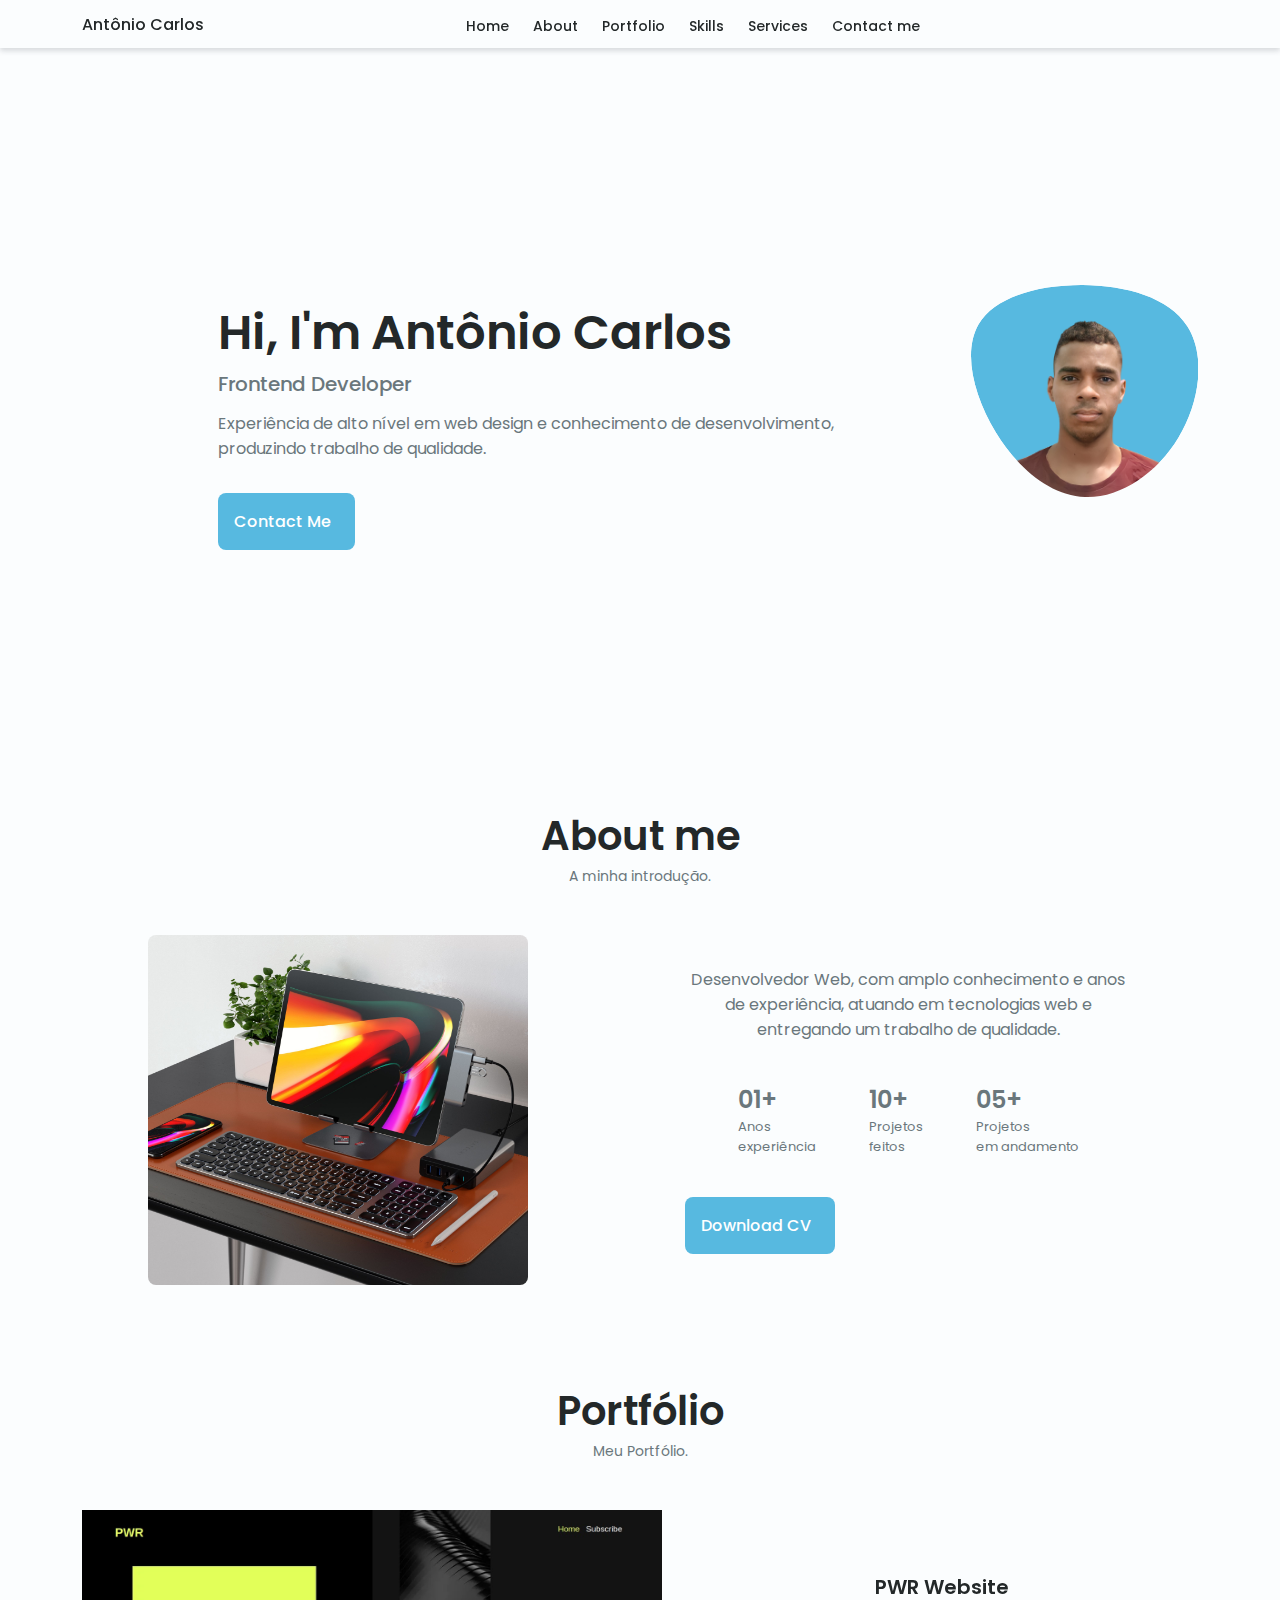
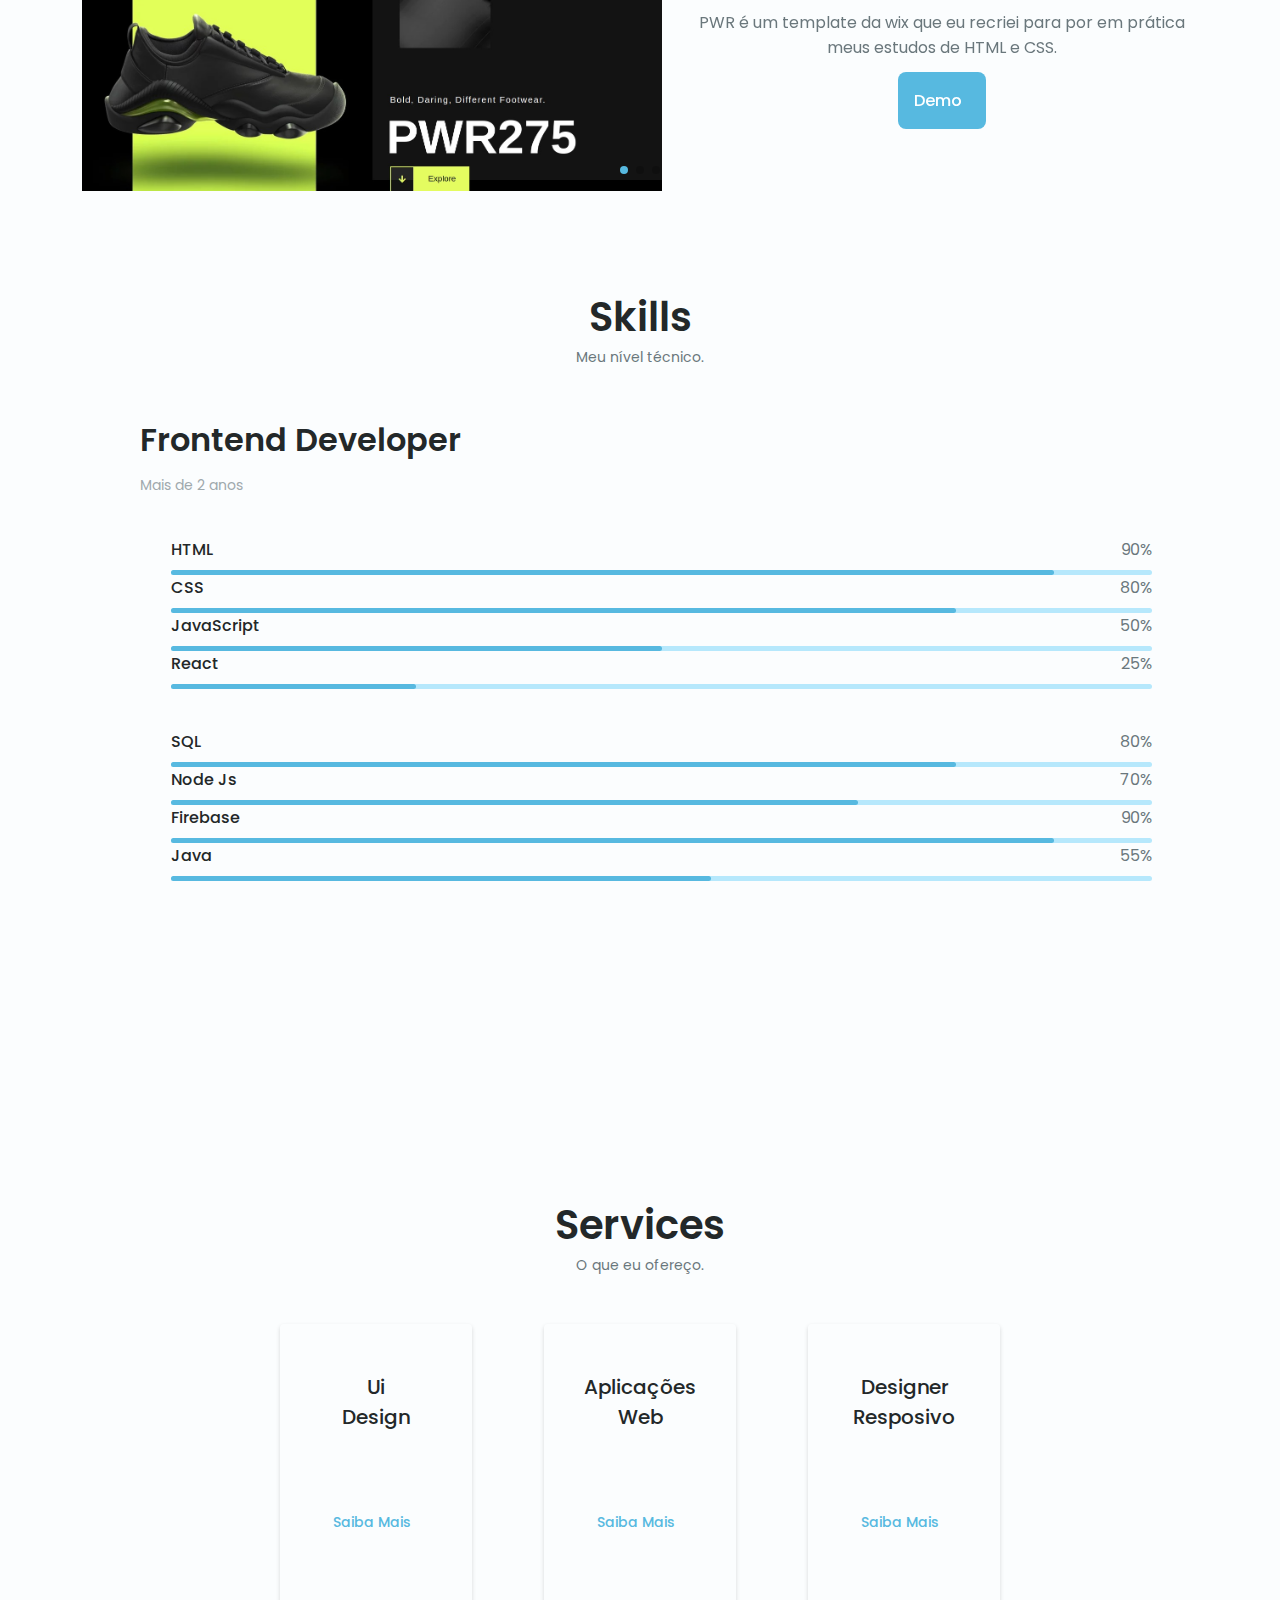
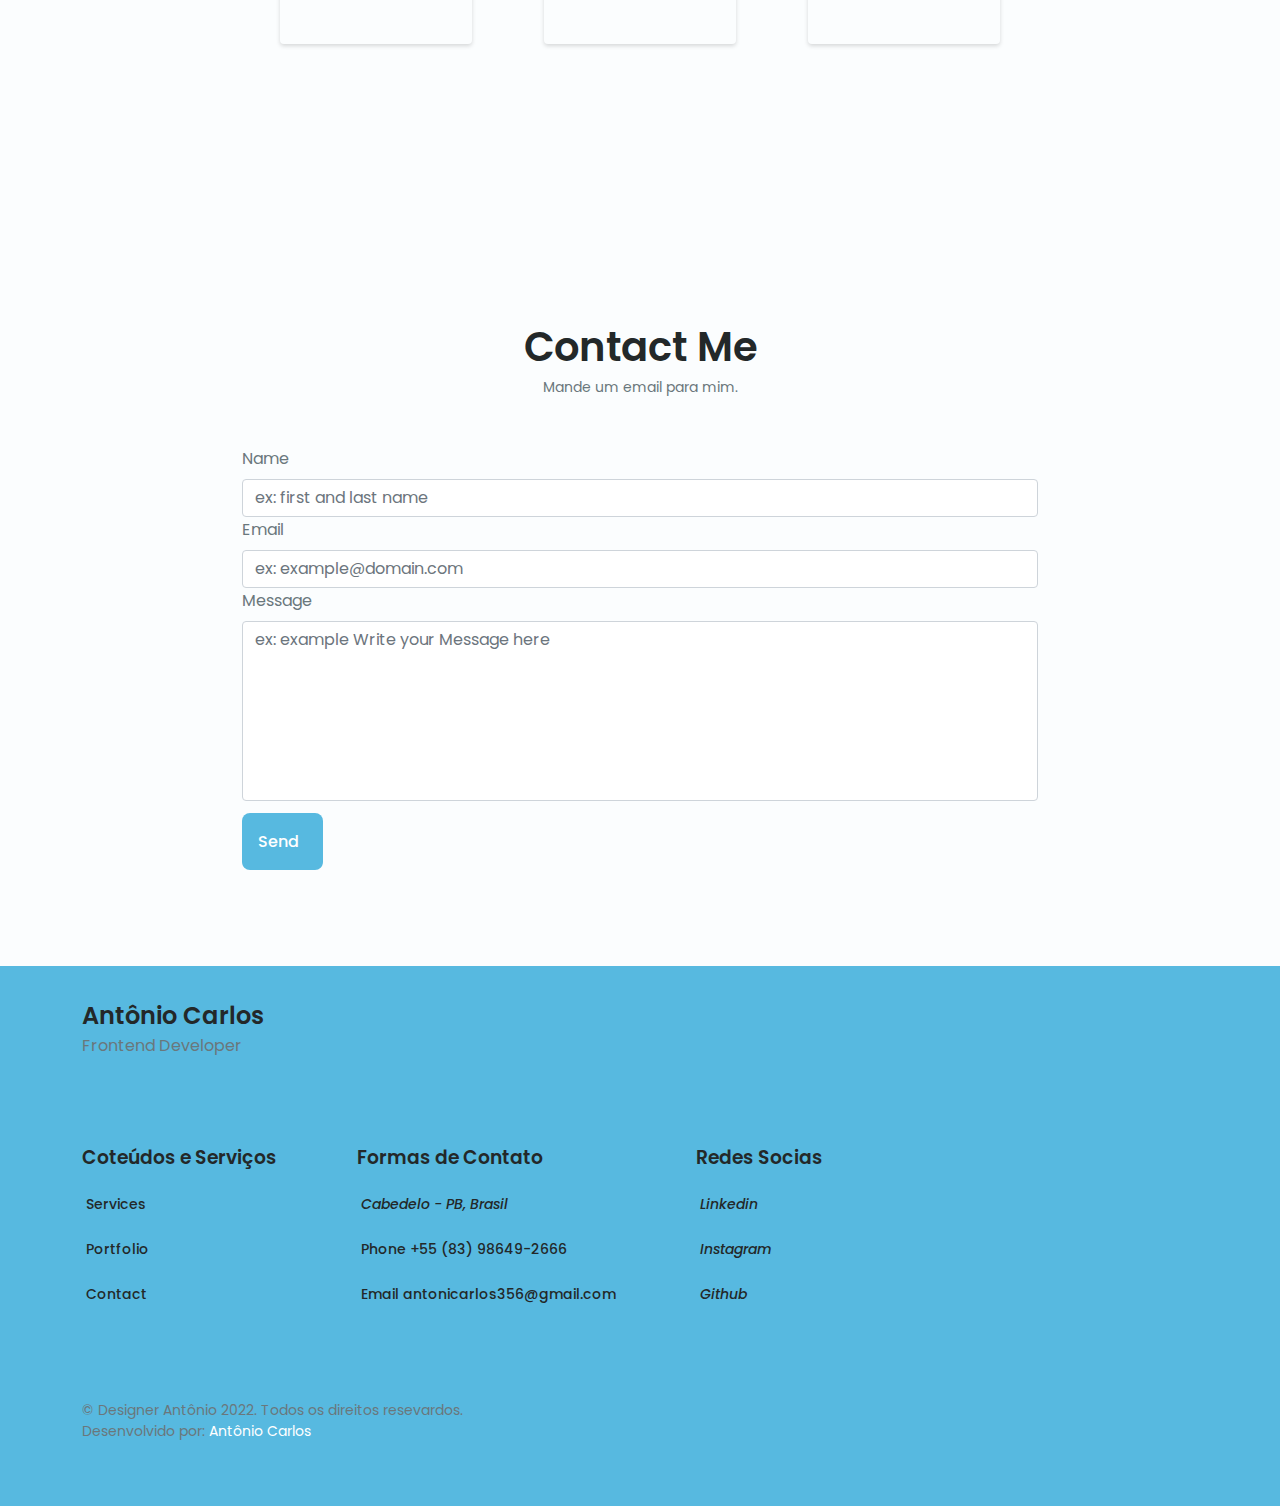
<file: index.html>
<!DOCTYPE html>
<html lang="en">

<head>
    <meta charset="UTF-8">
    <meta name="viewport" content="width=device-width, initial-scale=1.0">

    <!--==================== ICONS ====================-->
    <link rel="stylesheet" href="https://unicons.iconscout.com/release/v4.0.0/css/thinline.css">
    <link rel="stylesheet" href="https://unicons.iconscout.com/release/v4.0.0/css/line.css">
    <link rel="shortcut icon" href="./assets/img/flavicon.png" type="image/x-icon">


    <!--==================== SWIPER CSS ====================-->
    <link rel="stylesheet" href="./assets/css/swiper-bundle-min.css">
    <!--==================== GOOGLE FONTS ====================-->
    <link rel="preconnect" href="https://fonts.googleapis.com">
    <link rel="preconnect" href="https://fonts.gstatic.com" crossorigin>
    <link href="https://fonts.googleapis.com/css2?family=Poppins:wght@400;500;600&display=swap" rel="stylesheet">

    <!--==================== CSS ====================-->
   <link rel="stylesheet" href="./assets/css/styles.css">
   <link rel="stylesheet" href="./assets/css/roots.css">
    <title>Antônio Carlos</title>
</head>

<body>
    <!--==================== HEADER ====================-->
    <header class="header" id="header">
        <nav class="nav container">
            <a href="#" class="nav__logo">Antônio Carlos</a>

            <div class="nav__menu" id="nav-menu">
          
                <ul class="nav__list grid">
                    <li class="nav__item">
                        <a href="#home" class="nav__link">
                            <i class="uil uil-estate nav__icon"></i> Home
                        </a>
                    </li>

                    <li class="nav__item">
                        <a href="#about" class="nav__link">
                            <i class="uil uil-user nav__icon"></i> About
                        </a>
                    </li>
                    
                    <li class="nav__item">
                        <a href="#portfolio" class="nav__link">
                             <i class="uil uil-picture nav__icon"></i> Portfolio
                         </a>
                    </li>

                    <li class="nav__item">
                        <a href="#skills" class="nav__link">
                            <i class="uil uil-file nav__icon"></i> Skills
                        </a>
                    </li>

                    <li class="nav__item">
                        <a href="#services" class="nav__link">
                            <i class="uil uil-briefcase-alt nav__icon"></i> Services
                        </a>
                    </li>

                    <li class="nav__item">
                        <a href="#contact" class="nav__link">
                            <i class="uil uil-message nav__icon"></i> Contact me
                        </a>
                    </li>
                </ul>
                <i class="uil uil-times nav__close nav__icons" id="nav-close"></i>
            </div>

            <div class="nav__btns">
                <!-- Theme change button -->
                <i class="uil uil-moon change-theme" id="theme-button"></i>
                <div class="nav__toggle" id="nav-toggle">
                    <i class="uil uil-apps nav__icons"></i>
                </div>
            </div>
        </nav>
    </header>

    <!--==================== MAIN ====================-->
    <main class="main">
        <!--==================== HOME ====================-->
        <section class="home section" id="home">
            <div class="home__container container grid">
                <div class="home__content grid">
                    <div class="home__social">
                        <a href="https://www.linkedin.com/in/ant%C3%B4nio-carlos-santos-63273a225/" target="_blank" class="home__social-icon">
                            <i class="uit uil-linkedin-alt"></i>
                        </a>
                        <a href="https://www.instagram.com/carlos_devcode/" target="_blank" class="home__social-icon">
                            <i class="uil uil-instagram"></i>
                        </a>
                        <a href="https://github.com/Antoni0Carlos" target="_blank" class="home__social-icon">
                            <i class="uil uil-github-alt"></i>
                        </a>
                    </div>
                

                    <div class="home__data">
                        <h1 class="home__title">Hi, I'm Antônio Carlos</h1>
                        <h3 class="home__subtitle">Frontend Developer</h3>
                        <p class="home__description">Experiência de alto nível em web design e conhecimento de desenvolvimento, produzindo trabalho de qualidade.</p>

                        <a href="#contact" class="button button--flex">
                            Contact Me <i class="uil uil-message button__icon"></i>
                        </a>
                    </div>
                </div>

                <div class="home__scroll">
                    <a href="#about" class="home__scroll-button button--flex">
                        <i class="uit uit-mouse-alt-2 home__scroll-mouse"></i>
                        <span class="home__scroll-name">Scroll down</span>
                        <i class="uit uit-angle-double-down home__scroll-arrow"></i>
                    </a>
                </div>
                <div class="home__img">
                    <svg class="home__blob" viewBox="0 0 200 187" xmlns="http://www.w3.org/2000/svg" xmlns:xlink="http://www.w3.org/1999/xlink">
                        <mask id="mask0" mask-type="alpha">
                            <path d="M190.312 36.4879C206.582 62.1187 201.309 102.826 182.328 134.186C163.346 165.547 
                            130.807 187.559 100.226 186.353C69.6454 185.297 41.0228 161.023 21.7403 129.362C2.45775 
                            97.8511 -7.48481 59.1033 6.67581 34.5279C20.9871 10.1032 59.7028 -0.149132 97.9666 
                            0.00163737C136.23 0.303176 174.193 10.857 190.312 36.4879Z"/>
                        </mask>
                        <g mask="url(#mask0)">
                            <path d="M190.312 36.4879C206.582 62.1187 201.309 102.826 182.328 134.186C163.346 
                            165.547 130.807 187.559 100.226 186.353C69.6454 185.297 41.0228 161.023 21.7403 
                            129.362C2.45775 97.8511 -7.48481 59.1033 6.67581 34.5279C20.9871 10.1032 59.7028 
                            -0.149132 97.9666 0.00163737C136.23 0.303176 174.193 10.857 190.312 36.4879Z"/>
                        <image class="home__blob-img"x="5" y="0" xlink:href="./assets/img/home-img.png"></image>
                        </g>
                    </svg>
                    
                </div>

            </div>
        </section>
    </main>
        <!--==================== ABOUT ====================-->
        <section class="about section" id="about">
            <h2 class="section__title">About me</h2>
            <span class="section__subtitle">A minha introdução.</span>

            <div class="about__container container grid">
                <img src="./assets/img/about.jpg" alt="about-img" class="about__img">

                <div class="about__data">
                    <p class="about__description">Desenvolvedor Web, com amplo conhecimento e anos de experiência, atuando em tecnologias web e entregando um trabalho de qualidade.</p>

                    <div class="about__info">
                        <div>
                            <span class="about__info-title">01+</span>
                            <span class="about__info-name">Anos <br> experiência</span>
                        </div>

                        <div>
                            <span class="about__info-title">10+</span>
                            <span class="about__info-name">Projetos <br> feitos</span>
                        </div>

                        <div>
                            <span class="about__info-title">05+</span>
                            <span class="about__info-name">Projetos<br> em  andamento</span>
                        </div>

                    </div>
                    <div class="about__buttons">
                        <a href="./assets/pdf/AntonioCV.pdf" class="button button--flex">
                            Download CV <i class="uit uit-download-alt button__icon"></i>
                        </a>
                    </div>
                </div>
            </div>
        </section>
          <!--==================== PORTFOLIO ====================-->
          <section class="portfolio section" id="portfolio">
            <h2 class="section__title">Portfólio</h2>
            <span class="section__subtitle">Meu Portfólio.</span>
                <div class="portfolio__container container swiper mySwiper" > 
                    <div class="swiper-wrapper">
                          <!--============== PORTFOLIO  1===============-->
                        <div class="protfolio__content grid swiper-slide">
                            <img src="./assets/img/pwr.png" alt="img" class="portfolio__img">
                            <div class="portfolio__data">
                                <h3 class="portfolio__title">PWR Website</h3>
                                <p class="portfolio__description">PWR é um template da wix que eu recriei para por em prática meus estudos de HTML e CSS.</p>
                                <a href="https://antoni0carlos.github.io/PWR/" class="button button--flex button--smal portfolio__button">
                                    Demo
                                    <i class="uil uil-arrow-right button__icon"></i> 
                                </a>
                            </div>
                        </div>
                        <!--============== PORTFOLIO  2===============-->
                        <div class="protfolio__content grid swiper-slide">
                            <img src="./assets/img/clonedanetflix.png" alt="img" class="portfolio__img">
                            <div class="portfolio__data">
                                <h3 class="portfolio__title">Clone-da-netflix</h3>
                                <p class="portfolio__description">Recriei a interface principal do site de streaming mundial utilizando tecnologias simples como HTML5, CSS3 e JavaScript.</p>
                                <a href="https://antoni0carlos.github.io/Clone-da-netflix/" class="button button--flex button--smal portfolio__button">
                                    Demo
                                    <i class="uil uil-arrow-right button__icon"></i> 
                                </a>
                            </div>
                        </div>
                        <!--============== PORTFOLIO  3===============-->
                        <div class="protfolio__content grid swiper-slide">
                            <img src="./assets/img/qrcodev.png" alt="img" class="portfolio__img">
                            <div class="portfolio__data">
                                <h3 class="portfolio__title">Qrcodev</h3>
                                <p class="portfolio__description">Gerador de QR Code que gera apartir de link de sites com youtube.com ect. Projeto pequeno para praticar os estudos de JavaScript</p>
                                <a href="https://antoni0carlos.github.io/Qrcodev/" class="button button--flex button--smal portfolio__button">
                                    Demo
                                    <i class="uil uil-arrow-right button__icon"></i> 
                                </a>
                            </div>
                        </div>
                    </div>
                    <!-- add arrows-->
                    <div class="swiper-button-next">
                        <i class="uil uil-angle-right-b swiper-portfolio-icon"></i>
                    </div>
                    <div class="swiper-button-prev">
                        <i class="uil uil-angle-left-b swiper-portfolio-icon"></i>
                    </div>
                    <!--add pagination-->
                    <div class="swiper-pagination"></div>
                </div>
        </section>
        <!--==================== SKILLS ====================-->
        <section class="skills section" id="skills">
            <h2 class="section__title">Skills</h2>
            <span class="section__subtitle">Meu nível técnico.</span>

            <div class="skills__container">
                <div>
                    <!--============= SKILLS 1 ===========-->
                    <div class="skills__content skills__open">
                        <div class="skills__header">
                            <i class="uil uil-brackets-curly skills__icon"></i>

                            <div>
                                <h1 class="skills__titles">Frontend Developer</h1>
                                <span class="skills__subtitle">Mais de 2 anos</span>
                            </div>

                        </div>

                        <div class="skills__list">
                            <div class="skills__data">
                                <div class="skills__titles">
                                    <h3 class="skills__name">HTML</h3>
                                    <span class="skills__number">90%</span>
                                </div>
                                <div class="skills__bar">
                                    <span class="skills__percentage skills__html"></span>
                                </div>

                                <div class="skills__data">
                                    <div class="skills__titles">
                                        <h3 class="skills__name">CSS</h3>
                                        <span class="skills__number">80%</span>
                                    </div>
                                    <div class="skills__bar">
                                        <span class="skills__percentage skills__css"></span>
                                    </div>

                                    <div class="skills__data">
                                        <div class="skills__titles">
                                            <h3 class="skills__name">JavaScript</h3>
                                            <span class="skills__number">50%</span>
                                        </div>
                                        <div class="skills__bar">
                                            <span class="skills__percentage skills__js"></span>
                                        </div>

                                        <div class="skills__data">
                                            <div class="skills__titles">
                                                <h3 class="skills__name">React</h3>
                                                <span class="skills__number">25%</span>
                                            </div>
                                            <div class="skills__bar">
                                                <span class="skills__percentage skills__react"></span>
                                            </div>
                                        </div>
                                    </div>
                                </div>
                            </div>
                        </div>
                        <!--============= SKILLS 2 ===========-->

                            <div class="skills__list">
                                <div class="skills__data">
                                    <div class="skills__titles">
                                        <h3 class="skills__name">SQL</h3>
                                        <span class="skills__number">80%</span>
                                    </div>
                                    <div class="skills__bar">
                                        <span class="skills__percentage skills__php"></span>
                                    </div>

                                    <div class="skills__data">
                                        <div class="skills__titles">
                                            <h3 class="skills__name">Node Js</h3>
                                            <span class="skills__number">70%</span>
                                        </div>
                                        <div class="skills__bar">
                                            <span class="skills__percentage skills__node"></span>
                                        </div>

                                        <div class="skills__data">
                                            <div class="skills__titles">
                                                <h3 class="skills__name">Firebase</h3>
                                                <span class="skills__number">90%</span>
                                            </div>
                                            <div class="skills__bar">
                                                <span class="skills__percentage skills__firebase"></span>
                                            </div>

                                            <div class="skills__data">
                                                <div class="skills__titles">
                                                    <h3 class="skills__name">Java</h3>
                                                    <span class="skills__number">55%</span>
                                                </div>
                                                <div class="skills__bar">
                                                    <span class="skills__percentage skills__python"></span>
                                                </div>
                                            </div>
                                        </div>
                                    </div>
                                </div>
                            </div>
                        </div>
                    </div>
                    <div>
                    </div>
                </div>
        </section>        
        <!--==================== SERVICES ====================-->
        <section class="services section" id="services">
            <h2 class="section__title">Services</h2>
            <span class="section__subtitle">O que eu ofereço.</span>

            <div class="services__container  grid">
                <!--========== SERVICES 1 ===========-->
                <div class="services__content">
                    <div>
                        <i class="uil uil-web-grid services__icon"></i>
                        <h3 class="services__title">Ui<br> Design</h3>
                    </div>

                    <a class="button button--flex button--small button--link services__button" href="#modal-opened1" class="link-1" id="modal-closed">
                        Saiba Mais
                        <i class="uil uil-arrow-right button__icon"></i>
                    </a>
                    <div class="modal-container" id="modal-opened1">
                        <div class="modal">
                        <div class="modal__details">
                            <h3 class="services__title">          <i class="uil uil-web-grid modal__icon"></i> Ui Design</h3>
                            <div class="modal__description">
                                <p>
                                    <i class="uil uil-check modal__icon"></i> Criação de interfaces de sites.
                                </p>
                                <p>
                                    <i class="uil uil-check modal__icon"></i> Padroẽs de cores e acessibilidade.
                                </p>
                                <p>
                                    <i class="uil uil-check modal__icon"></i> Design que melhorar a interação do usuário.
                                </p>
                            </div>
                        </div>
                        <a href="#modal-closed" class="link-2"></a>
                        </div>
                    </div>
                </div>
                <!--========== SERVICES 2 ===========-->
                <div class="services__content">
                    <div>
                        <i class="uil uil-arrow services__icon"></i>
                        <h3 class="services__title">Aplicações<br>Web</h3>
                    </div>
                    <a class="button button--flex button--small button--link services__button" href="#modal-opened2" class="link-1" id="modal-closed">
                        Saiba Mais
                        <i class="uil uil-arrow-right button__icon"></i>
                    </a>
                    <div class="modal-container" id="modal-opened2">
                        <div class="modal">
                        <div class="modal__details">
                                 <h3 class="services__title"> <i class="uil uil-arrow modal__icon"></i> Aplicações Web</h3>
                            <div class="modal__description">
                                <p>
                                    <i class="uil uil-check modal__icon"></i> Desenvolver interfaces de Websites.
                                </p>
                                <p>
                                    <i class="uil uil-check modal__icon"></i> Desenvolver e-commerces, dashboard etc.                            
                                </p>
                                <p>
                                    <i class="uil uil-check modal__icon"></i> Com tecnologias de desenvolvimento HTML, CSS, JavaScript e etc.
                                </p>
                            </div>
                        </div>
                        <a href="#modal-closed" class="link-2"></a>
                        </div>
                    </div>
                </div>
                <!--========== SERVICES 3 ===========-->
                <div class="services__content">
                    <div>
                        <i class="uil uil-pen services__icon"></i>
                        <h3 class="services__title">Designer<br>Resposivo</h3>
                    </div>
                    <a class="button button--flex button--small button--link services__button" href="#modal-opened3" class="link-1" id="modal-closed">
                        Saiba Mais
                        <i class="uil uil-arrow-right button__icon"></i>
                    </a>
                    <div class="modal-container" id="modal-opened3">
                        <div class="modal">
                            <div class="modal__details">
                               
                        <h3 class="services__title"> <i class="uil uil-pen modal__icon"></i> Designer Resposivo</h3>
                        <div class="modal__description">
                            <p>
                                <i class="uil uil-check modal__icon"></i> Adaptavel em qualquer tipo e tamanho de tela.
                            </p>
                            <p >
                                <i class="uil uil-check modal__icon"></i> Acessibilidade no conteúdo em todos dispositiveis.
                            </p>
                            <p>
                                <i class="uil uil-check modal__icon"></i> Sem perder a qualidade do design .
                            </p>
                        </div>
                            </div>
                        <a href="#modal-closed" class="link-2"></a>
                        </div>
                    </div>
                </div>
            </div>
        </section>
        <!--==================== CONTACT ME ====================-->
        <section class="contact section" id="contact">
            <h2 class="section__title">Contact Me</h2>
            <span class="section__subtitle">Mande um email para mim.</span>
            <div class="contact__container container ">
                    <div class="contact__container contaienr grid">
                        <div class="contact__content">
                            <form action="https://formsubmit.co/antonicarlos356@gmail.com" method="post" class="contact__data row">
                                <div>
                                    <label for="name" class="form-label">Name</label>
                                    <input type="text" name="name" class="form-control" id="Name" aria-describedby="Name" placeholder="ex: first and last name" required>
                                </div>
                                <div class="mb-3">
                                    <label for="email" class="form-label">Email</label>
                                    <input type="email"name="email" class="form-control" id="Email" placeholder="ex: example@domain.com" required>
                                </div>
                                <div class="">
                                    <label for="textarea" class="form-label">Message</label>
                                    <textarea class="form-control" name="message" placeholder="ex: example Write your Message here" id="Textarea" style="height: 180px; resize: none" required></textarea>
                                    <input type="hidden" name="_captcha" value="false">
                                </div>
                                <div>
                                    <button type="submit" class="button button--flex contact__button">Send 
                                        <i class="uil uil-message button__icon"></i></button>     
                                </div>
                            </form>
                        </div>
                    </div>
                </div>
            </section>
    <!--==================== FOOTER ====================-->
    <footer class="footer section">
        <section id="footer">
            <div class="footer__container container">
                <div>
                    <h2 class="footer__subtitle">Antônio Carlos </h2> 
                    <p>Frontend Developer</p>
                </div>
                    <div class="footer__data">   
                        <div class="footer__pages">
                            <h3 class="nav-subtitle">Coteúdos e Serviços</h3> 
                            <a  class="footer__icon" href="#services" >       <i class="uil uil-briefcase-alt"></i>  <span class="footer--span"> Services</span></a>
                            <a  class="footer__icon" href="#portfolio"> <i class="uil uil-picture"></i> <span class="footer--span">Portfolio</span></a>
                            <a  class="footer__icon" href="#contact"><i class="uil uil-message"></i> <span class="footer--span">Contact</span></a>
                        </div> 
                        <div class="footer__contact ">
                            <h3 class="nav-subtitle">Formas de Contato</h3>
                            <a class="footer__icon">
                                <i class="uil uil-location-pin-alt"><span class="footer--span">
                                    Cabedelo - PB, Brasil
                                </span> </i>
                            </a>
                            <a class="footer__icon">
                                <i class="uil uil-phone-volume"></i> <span class="footer--span">Phone
                                    +55 (83) 98649-2666
                                </span>
                            </a>
                            <a class="footer__icon">
                                <i class="uil uil-envelope-upload"></i> <span class="footer--span">Email 
                                    antonicarlos356@gmail.com
                                </span>
                            </a>
                        </div>
                        <nav class="footer__nav--social ">   
                            <h3 class="nav-subtitle">Redes Socias</h3>
                            <ul class="footer__nav--list">
                                <li class="footer__nav--item">
                                    <a  href="https://www.linkedin.com/in/ant%C3%B4nio-carlos-santos-63273a225/"  target="_blank" class="footer__icon">
                                        <i class="uit uit-linkedin-alt"> <span class="footer--span">Linkedin</span></i>
                                    </a>
                                </li>
                                
                                <li class="footer__nav--item">
                                    <a href="https://www.instagram.com/carlos_devcode/" target="_blank" class="footer__icon">
                                        <i class="uil uil-instagram"> <span class="footer--span">Instagram</span></i> 
                                    </a>
                                </li>
                                
                                <li class="footer__nav--item">
                                    <a href="https://github.com/Antoni0Carlos" target="_blank" class="footer__icon">
                                        <i class="uit uit-github-alt"> <span class="footer--span">Github</span></i>
                                    </a>
                                </li>
                                
                            </ul>
                        </nav> 
                    </div>
                    <div  class="footer__legends">
                        <legend class="footer__legend">&copy; Designer Antônio 2022. Todos os direitos resevardos. <br> Desenvolvido por: <span class="footer__legends--span">Antônio Carlos</span></legend>
                        <a href="#home" class="button button--flex footer__button">
                            <i class="uil uil-arrow-up button__footer--icon"></i>
                        </a>
                    </div>
                    </div>       
             </div>       
                    </div>       
        </section>
    </footer>
    <!--==================== SWIPER JS ====================-->
    <script src="./assets/js/swiper-bundle-min.js"></script>

    <!--==================== MAIN JS ====================-->
    <script src="./assets/js/main.js"></script>
</body>

</html>
</file>
<file: assets/css/styles.css>
/*OBS: estou programando para uma tela de 714x1220 pixels fazer toda parte de responsividade*/
/*==================== VARIABLES CSS ====================*/
:root {
  --header-height: 3rem;

  /*========== Colors ==========*/

  /* HSL color mode */

  --first-color: hsl(197, 69%, 61%);
  --first-color-second: hsl(197, 69%, 61%);
  --first-color-alt: hsl(197, 57%, 53%);
  --first-color-lighter: hsl(197, 92%, 85%);
  --title-color: hsl(197, 8%, 15%);
  --text-color: hsl(197, 8%, 45%);
  --text-color-light: hsl(197, 8%, 65%);
  --input-color: hsl(197, 70%, 96%);
  --body-color: hsl(197, 60%, 99%);
  --footer-color: hsl(197, 69%, 61%);
  --header-color: hsl(197, 60%, 99%);

  /*========== Font and typography ==========*/
  --body-font: "Poppins", sans-serif;

  /* .5rem = 8px, 1rem = 16px, 1.5rem = 24px ... */
  --big-font-size: 2rem;
  --h1-font-size: 1.5rem;
  --h2-font-size: 1.25rem;
  --h3-font-size: 1.125rem;
  --normal-font-size: 0.938rem;
  --small-font-size: 0.813rem;
  --smaller-font-size: 0.75rem;

  /*========== Font weight ==========*/
  --font-medium: 500;
  --font-semi-bold: 600;

  /*========== Margenes Bottom ==========*/
  /* .25rem = 4px, .5rem = 8px, .75rem = 12px ... */
  --mb-0-25: 0.25rem;
  --mb-0-5: 0.5rem;
  --mb-0-75: 0.75rem;
  --mb-1: 1rem;
  --mb-1-5: 1.5rem;
  --mb-2: 2rem;
  --mb-2-5: 2.5rem;
  --mb-3: 3rem;

  /*========== z index ==========*/
  --z-tooltip: 10;
  --z-fixed: 100;
  --z-modal: 1000;
}

/* Font size for large devices */
@media screen and (min-width: 968px) {
  :root {
    --big-font-size: 3rem;
    --h1-font-size: 2.5rem;
    --h2-font-size: 1.5rem;
    --h3-font-size: 1.25rem;
    --normal-font-size: 1rem;
    --small-font-size: 0.875rem;
    --smaller-font-size: 0.813rem;
  }
}

/*========== Variables Dark theme ==========*/
body.dark-theme {
  --first-color-second: hsl(197, 69%, 61%);
  --title-color: hsl(187, 25%, 94%);
  --text-color: hsl(197, 8%, 45%);
  /* --container-color: hsl(197, 29%, 16%);*/
  --input-color: hsl(197, 70%, 96%);
  --body-color: hsl(197, 29%, 16%);
  --footer-color: hsl(0, 0%, 3%);
  --header-color: hsl(0, 0%, 7%);
}
/*
section.dark-theme {
  --body-color: hsl(197, 29%, 16%);
}*/

/*========== Button Dark/Light ==========*/
.nav__btns {
  display: flex;
  align-items: center;
}

.change-theme {
  font-size: 1.25rem;
  color: var(--text-color);
  margin-right: var(--mb-1);
  cursor: pointer;
}

.change-theme:hover {
  color: var(--first-color);
}

/*==================== BASE ====================*/
* {
  box-sizing: border-box;
  padding: 0;
  margin: 0;
}

html {
  scroll-behavior: smooth;
}
/*.section */

body {
  /*margin: 0 0 var(--header-height) 0;*/
  font-family: var(--body-font);
  font-size: var(--normal-font-size);
  background-color: var(--body-color);
  color: var(--text-color);
}

h1,
h2,
h3,
h4 {
  color: var(--title-color);
  font-weight: var(--font-semi-bold);
}

ul {
  list-style: none;
}

a {
  text-decoration: none;
}

a:hover {
  color: var(--first-color-lighter);
  transition: 1s;
}

img {
  max-width: 100%;
  height: auto;
}
label {
  display: inline-block;
}

input,
button,
textarea {
  margin: 0;
  font-family: inherit;
  font-size: inherit;
  line-height: inherit;
}

[role="button"] {
  cursor: pointer;
}

button,
[type="button"],
[type="reset"],
[type="submit"] {
  -webkit-appearance: button;
}
button:not(:disabled),
[type="button"]:not(:disabled),
[type="reset"]:not(:disabled),
[type="submit"]:not(:disabled) {
  cursor: pointer;
}

::-moz-focus-inner {
  padding: 0;
  border-style: none;
}

textarea {
  resize: vertical;
}

/*==================== REUSABLE CSS CLASSES ====================*/
.section {
  padding: 2rem 0 4rem;
}
.section__title {
  font-size: var(--h1-font-size);
  background-color: var(--body-color);
}

.section__subtitle {
  display: block;
  font-size: var(--small-font-size);
  margin-bottom: var(--mb-3);
}

.section__title,
.section__subtitle {
  text-align: center;
}

/*==================== LAYOUT ====================*/
.container {
  background-color: var(--container-color);
  max-width: 991px;
  margin-left: var(--mb-1-5);
  margin-right: var(--mb-1-5);
}

.grid {
  display: flex;
  flex-direction: row;
  align-items: center;
  justify-content: space-around;
  gap: 4.5rem;
}

.header {
  width: 100%;
  position: fixed;
  left: 0;
  z-index: var(--z-fixed);
  background-color: var(--header-color);
  box-shadow: 1px #ccc;
  /* border-bottom: solid 1px#ccc;*/
}

.header,
.shadow {
  -webkit-box-shadow: 0 3px 5px rgba(57, 63, 72, 0.178);
  -moz-box-shadow: 0 3px 5px rgba(57, 63, 72, 0.178);
  box-shadow: 0 3px 5px rgba(57, 63, 72, 0.178);
}

/*==================== NAV ====================*/
.nav {
  max-width: 968px;
  height: var(--header-height);
  display: flex;
  justify-content: space-between;
  align-items: center;
}

.nav__logo,
.nav__toggle {
  color: var(--title-color);
  font-weight: var(--font-medium);
}

.nav__logo:hover {
  color: var(--first-color);
}

.nav__toggle {
  font-size: 1.1rem;
  cursor: pointer;
}

.nav__toggle:hover {
  color: var(--first-color);
}

@media screen and (max-width: 767px) {
  .nav__menu {
    position: fixed;
    bottom: -100%;
    left: 0;
    width: 100%;
    background-color: var(--body-color);
    padding: 2rem 1.5rem 3rem;
    box-shadow: 0 -1px 4px rgba(0, 0, 0, 0.15);
    border-radius: 1.5rem 1.5rem 0 0;
    transition: 0.3s;
  }

  .nav__list {
    display: grid;
    grid-template-columns: repeat(3, 1fr);
    gap: 2rem;
  }
}
.nav__link {
  font-size: var(--small-font-size);
  color: var(--title-color);
  font-weight: var(--font-medium);
}

.nav__link:hover {
  color: var(--first-color);
}

.nav__icon {
  font-size: 1.2rem;
}

.nav__close {
  position: absolute;
  right: 1.3rem;
top: 0;
  font-size: 1.5rem;
  cursor: pointer;
  color: var(--first-color);
}

.nav__close:hover {
  color: var(--first-color-alt);
}
/* show menu */

.show-menu {
  bottom: 0;
}

/* Active link */

/* Change background header */

/*==================== HOME ====================*/
.home__container {
  height: 70vh;
  display: flex;
  gap: 1rem;
  margin-left: var(--mb-1-5);
  margin-top: 3rem;
}

.home__content {
  grid-template-columns: 0.5fr 3fr;
  padding-top: 3.5rem;
  align-items: center;
}

.home__social {
  display: grid;
  grid-template-columns: max-content;
  row-gap: 1rem;
}

.home__social-icon {
  font-size: 1.25rem;
  color: var(--first-color);
}

.home__social-icon:hover {
  color: var(--first-color-alt);
  transition: 3s;
}

.home__img {
  width: 240px;
  height: auto;
}

.home__blob {
  fill: var(--first-color);
}

.home__blob-img {
  width: 100%;
}

.home__data {
  width: 80%;
  grid-column: 1/3;
}

.home__title {
  font-size: var(--big-font-size);
}

.home__subtitle {
  font-size: var(--h3-font-size);
  color: var(--text-color);
  font-weight: var(--font-medium);
  margin-bottom: var(--mb-0-75);
}

.home__description {
  margin-bottom: var(--mb-2);
}

.home__scroll {
  display: none;
}

.home__scroll-button {
  color: var(--first-color);
  transition: 3s;
}

.home__scroll-button:hover {
  transform: translateY(0.25rem);
}

.home__scroll-mouse {
  font-size: 2rem;
}

.home__scroll-name {
  font-size: var(--small-font-size);
  color: var(--title-color);
  font-weight: var(--font-medium);
  margin-right: var(--mb-0-25);
}

.home__scroll-arrow {
  font-size: 1.25rem;
}

/*==================== BUTTONS ====================*/
.button {
  display: inline-block;
  background-color: var(--first-color);
  color: #fff;
  padding: 1rem;
  border-radius: 0.5rem;
  font-weight: var(--font-medium);
}

.button:hover {
  background-color: var(--first-color-alt);
}

.button__icon {
  font-size: 1.25rem;
  margin-left: var(--mb-0-5);
  transition: 0.3s;
}

.button--flex {
  display: inline-flex;
  align-items: center;
}

.button--small {
  padding: 0.75rem 1rem;
}

.button--link {
  padding: 0;
  background-color: transparent;
  color: var(--first-color);
}

.button--link:hover {
  background-color: transparent;
  color: var(--first-color-alt);
}
/*==================== ABOUT ====================*/
.about__data {
  width: 40%;
}

.about__img {
  width: 380px;
  height: 350px;
  border-radius: 0.5rem;
  justify-self: center;
  align-self: center;
}

.about__description {
  text-align: center;
  margin-bottom: var(--mb-2-5);
}

.about__info {
  display: flex;
  justify-content: space-evenly;
  margin-bottom: var(--mb-2-5);
}

.about__info-title {
  font-size: var(--h2-font-size);
  font-weight: var(--font-semi-bold);
}

.about__info-name {
  font-size: var(--smaller-font-size);
}

.about__info-title,
.about__info-name {
  display: block;
  align-items: center;
}

.about__buttons {
  display: flex;
  justify-content: start;
}

/*==================== PORTFOLIO ====================*/
.portfolio__container {
  overflow: initial;
}

.portfolio__content {
  padding: 0 1.5rem;
}

.portfolio__img {
  width: 265px;
  justify-self: center;
}

.portfolio__title {
  font-size: var(--h3-font-size);
  margin-bottom: var(--mb-0-5);
}

.portfolio__description {
  margin-bottom: var(--mb-0-75);
}

.portfolio__button:hover .button__icon {
  transform: translateX(0.25rem);
}

.swiper {
  width: 100%;
  height: 100%;
}
.swiper-slide {
  text-align: center;
  /* Center slide text vertically */
  display: -webkit-box;
  display: -ms-flexbox;
  display: -webkit-flex;
  display: flex;
  -webkit-box-pack: center;
  -ms-flex-pack: center;
  -webkit-justify-content: center;
  justify-content: center;
  -webkit-box-align: center;
  -ms-flex-align: center;
  -webkit-align-items: center;
  align-items: center;
}

.swiper-slide img {
  display: block;
  width: 100%;
  height: 100%;
  object-fit: cover;
}

.swiper-button-prev::after,
.swiper-button-next::after {
  content: "";
}

.swiper-portfolio-icon {
  font-size: 2rem;
  color: var(--first-color);
}

.swiper-button-prev {
  left: -1.5rem;
}

.swiper-button-next {
  right: -1.5rem;
}

.swiper-container-horizontal > .swiper-pagination-bullets {
  bottom: -2.5rem;
}

.swiper-pagination-bullet-active {
  background-color: var(--first-color);
}

.swiper-button-prev,
.swiper-button-next,
.swiper-pagination-bullet {
  outline: none;
}

/*==================== SKILLS ====================*/

.skills {
  display: flex;
  flex-direction: column;
  align-items: center;
}

.skills__container {
  width: 80%;
  display: flex;
  flex-direction: column;
}

.skills__content {
  width: 100%;
}

.skills__header {
  width: 100%;
  display: flex;
  align-items: center;
  margin-bottom: var(--mb-2-5);
  cursor: pointer;
}

.skills__icon{
  font-size: 2rem;
  color: var(--first-color);
}

.skills__icon {
  margin-right: var(--mb-0-75);
}

.skills__title {
  font-size: var(--h3-font-size);
}

.skills__subtitle {
  font-size: var(--small-font-size);
  color: var(--text-color-light);
}


.skills__list {
  row-gap: 1.5rem;
  padding-left: 2.7rem;
}

.skills__titles {
  display: flex;
  justify-content: space-between;
  margin-bottom: var(--mb-0-5);
}

.skills__name {
  font-size: var(--normal-font-size);
  font-weight: var(--font-medium);
}

.skills__bar,
.skills__percentage {
  height: 5px;
  border-radius: 0.25rem;
}

.skills__bar {
  background-color: var(--first-color-lighter);
}

.skills__percentage {
  display: block;
  background-color: var(--first-color);
}

.skills__html {
  width: 90%;
}
.skills__css {
  width: 80%;
}
.skills__js {
  width: 50%;
}
.skills__react {
  width: 25%;
}

.skills__php {
  width: 80%;
}
.skills__node {
  width: 70%;
}
.skills__firebase {
  width: 90%;
}
.skills__python {
  width: 55%;
}

.skills__figma {
  width: 90%;
}
.skills__sketch {
  width: 85%;
}
.skills__photoshop {
  width: 85%;
}

.skills__close .skills__list {
  height: 0;
  overflow: hidden;
}

.skills__open .skills__list {
  height: max-content;
  margin-bottom: var(--mb-2-5);
}

.skills__open .skills__arrow {
  transform: rotate(-180deg);
}

/*==================== SERVICES ====================*/

.services {
  display: flex;
  flex-direction: column;
  align-items: center;
}

.services__container {
  max-width: 700px;
  min-width: 60%;
  margin-left: var(--mb-1-5);
  margin-right: var(--mb-1-5);
  gap: 2.5rem;
  grid-template-columns: repeat(2, 1fr);
}

.services__content {
  width: 25rem;
  height: 20rem;
  text-align: center;
  position: relative;
  background-color: var(--container-color);
  padding-top: var(--mb-2);
  border-radius: 0.25rem;
  box-shadow: 0 2px 4px rgba(0, 0, 0, 0.15);
  transition: 0.3s;
  margin: 0 1.5rem;
}

.services__content:hover {
  box-shadow: 0 4px 8px rgba(0, 0, 0, 15);
}

.services__icon {
  display: block;
  font-size: 1.5rem;
  color: var(--first-color);
  margin-bottom: var(--mb-1);
}

.services__title {
  font-size: var(--h3-font-size);
  margin-bottom: var(--mb-1);
  font-weight: var(--font-medium);
}

.services__button {
  cursor: pointer;
  font-size: var(--small-font-size);
  margin-top: 4rem;
}

.services__button:hover .button__icon {
  transform: translateX(0.25rem);
}

.services__modal-content {
  position: relative;
  background-color: var(--body-color);
  padding: 1.5rem;
  border-radius: 0.5rem;
}

.services__modal-service {
  display: flex;
}

.services__modal-title {
  font-size: var(--h3-font-size);
  font-weight: var(--font-medium);
  margin-bottom: var(--mb-1-5);
}
/*==================== MODAL SERVICES ====================*/
 /* defaults */
      /* =============================================== */
      .services{
        font-size: 62.5%;
        display: flex;
        flex-direction: column;
        justify-content: center;
        align-items: center;
        min-height: 100vh;
        font-family: var(--body-font);
      }

      a,
      a:link {
        font-family: inherit;
        text-decoration: none;
      }

  /* modal */
/* =============================================== */
.modal-container {
  position: fixed;
  top: 0;
  left: 0;
  z-index: 10;

  display: none;
  justify-content: center;
  align-items: center;

  width: 100%;
  height: 100%;

  background: hsla(0, 0%, 40%, .6);
  overflow-y: hidden;
}

/* using :target */
.modal-container:target {
  display: flex;
}

.modal {
  width: 30rem;
  height: 25rem;
  padding: 4rem 2rem;
  border-radius: 0.8rem;
  color: var(--light);
  background: #fff;
  box-shadow: 0.2rem 0.2rem 2.4rem 0.1rem var(--first-color);
  position: relative;
}

.modal__details {
  text-align: initial;

  margin-bottom: 4rem;
  padding-bottom: 4rem;
  border-bottom: 1px solid hsla(0, 0%, 100%, 0.4);
}

.modal__subtitle{
  font-size: var(--h2-font-size);
  color: var(--text-color);
  font-weight: var(--font-medium);
  margin-bottom: var(--mb-0-75);
}

.modal__description {
  width: 100%;
  margin-top: 3rem;
  text-align: justify;

  font-size: var(--small-font-size);
  font-style: italic;
}
/* links */
/* =============================================== */
.link-1 {
  font-size: 1.8rem;

  color: var(--light);
  background: var(--background);
  box-shadow: 0.4rem 0.4rem 2.4rem 0.2rem hsla(236, 50%, 50%, 0.3);
  border-radius: 100rem;
  padding: 1.4rem 3.2rem;

  transition: 0.2s;
}

.link-1:hover,
.link-1:focus {
  transform: translateY(-0.2rem);
  box-shadow: 0 0 4.4rem 0.2rem hsla(236, 50%, 50%, 0.4);
}

.link-2 {
  width: 4rem;
  height: 4rem;
  border: 1px solid hsla(0, 0%, 100%, 0.4);
  border-radius: 100rem;

  color: inherit;
  font-size: 2.2rem;

  position: absolute;
  top: 2rem;
  right: 2rem;

  display: flex;
  justify-content: center;
  align-items: center;

  transition: 0.2s;
}

.link-2::before {
  content: "×";

  transform: translateY(-0.1rem);
}

.link-2:hover,
.link-2:focus {
  border-color: hsla(0, 0%, 100%, 0.6);
  transform: translateY(-0.2rem);
}

/* Second Version Link */
/* =============================================== */
.second-version-link,
.second-version-link:link {
  color: hsl(236, 50%, 50%);
  padding: 0.8rem 1.6rem 0.8rem 0.2rem;
  border-bottom: 2px solid hsl(236, 50%, 50%);

  font-size: 1.4rem;
  font-weight: bold;

  position: absolute;
  top: 4rem;
  right: 4rem;
}

.second-version-link::after {
  content: "\2197";

  position: absolute;
  top: 0;
  right: 0;

  font-size: 0.9em;
}

.abs-site-link {
  position: fixed;
  bottom: 20px;
  left: 20px;
  color: hsla(0, 0%, 0%, 0.6);
  font-size: 1.6rem;
}

.modal__icon {
  font-size: 1.5rem;
  color: var(--first-color);
  margin-bottom: var(--mb-1);
}
/*==================== CONTACT ME ====================*/

.contact__title {
  font-size: var(--big-font-size);
}

.contact__subtitle {
  font-size: var(--h3-font-size);
  color: var(--text-color);
  font-weight: var(--font-medium);
  margin-bottom: var(--mb-0-75);
}

.contact__description {
  margin-bottom: var(--mb-2);
}

.contact__button {
  margin-top: var(--mb-0-75);
  margin-bottom: var(--mb-2);
  border: none;
}

.contact__button:hover .button__icon {
  transform: translateX(0.25rem);
}

/*==================== FOOTER ====================*/
.footer {
  background-color: var(--footer-color);
}

.footer__container p {
  margin-bottom: var(--mb-2);
}

.footer__data {
  display: flex;
  flex-direction: row;
  align-items: center;
  gap: 5rem;
  min-height: 30vh;
}

.footer__pages {
  display: grid;
  row-gap: 1rem;
}

.footer__contact {
  display: grid;
  row-gap: 1rem;
}

.footer__nav--social {
  display: grid;
  row-gap: 1rem;
}

.footer__nav--list {
  display: flex;
  flex-direction: column;
  align-items: initial;
  gap: var(--mb-1);
}

.footer__icon {
  color: var(--title-color);
  font-size: 1.2rem;
  color: var(--title-color);
  font-weight: var(--font-medium);
}

.footer--span {
  font-size: var(--small-font-size);
  margin-left: var(--mb-0-25);
}

.footer__legends {
  display: flex;
  align-items: center;

  margin-top: var(--mb-2-5);
}

.footer__legend {
  font-size: var(--small-font-size);
}

.footer__legends--span {
  color: #fff;
}

.footer__button {
  position: fixed;
  bottom: 2rem;
  right: 1rem;
  border: solid 1px #fff;
  padding: 0.25rem 0.5rem;
  text-align: center;
  z-index: 1000;
  cursor: pointer;
  opacity: 0;
  visibility: hidden;
}

.button__footer--icon {
  font-size: 1.25rem;
  transition: 0.3s;
}

.footer__button:hover .button__footer--icon {
  transform: translateY(-0.25rem);
}


.active{
  opacity: 1;
  visibility: visible;
  animation: btnUp 2s ease 0s 1 normal forwards;
}


@keyframes btnUp {
	0% {
		animation-timing-function: ease-in;
		opacity: 1;
		transform: translateX(48px);
	}

	24% {
		opacity: 1;
	}

	40% {
		animation-timing-function: ease-in;
		transform: translateX(26px);
	}

	65% {
		animation-timing-function: ease-in;
		transform: translateX(13px);
	}

	82% {
		animation-timing-function: ease-in;
		transform: translateX(6.5px);
	}

	93% {
		animation-timing-function: ease-in;
		transform: translateX(4px);
	}

	25%,
	55%,
	75%,
	87%,
	98% {
		animation-timing-function: ease-out;
		transform: translateX(0px);
	}

	100% {
		animation-timing-function: ease-out;
		opacity: 1;
		transform: translateX(0px);
	}
}
</file>
<file: assets/css/roots.css>
/*==================== MEDIA QUERIES ====================*/
/*==================== For small devices ====================*/
@media screen and (max-width: 500px) {
  /*====Layout page====*/
  .section {
    padding: 2rem 0 0;
  }
  .container {
    max-width: 424px;
    margin: 0;
    overflow-x: hidden;
  }
  .grid {
    gap: 1.5rem;
  }
  /*===Nav Menu====*/
  .nav__menu {
    width: 100%;
  }
  .nav__link {
    display: flex;
    flex-direction: column;

    align-items: center;
    font-size: var(--small-font-size);
    color: var(--title-color);
    font-weight: var(--font-medium);
  }

  /*====Header page====*/
  .header {
    width: 100vw;
    padding: 0 1.5rem;
  }
  /*====Home page====*/
  .section__subtitle {
    margin-bottom: var(--mb-1);
  }
  .home__container {
    width: 100%;
    height: 100%;
    display: flex;
    flex-direction: column;
    margin: 0;
    margin-top: var(--mb-2);
    align-items: center;
    justify-content: center;
  }
  .home__content {
    display: flex;
    flex-direction: column;
    align-items: center;
    padding: 0;
  }
  .home__img {
    order: -3;
    width: 60%;
  }
  .home__social {
    display: flex;
    flex-direction: row;
    padding: 0;
  }
  .home__social-icon {
    margin: 1rem 0.5rem;
  }

  /*====About page====*/
  .about__container {
    width: 100%;
    display: flex;
    flex-direction: column;
    align-items: center;
    justify-content: center;
    padding: var(--mb-1-5);
  }
  .section__title {
    display: flex;
    align-items: center;
    justify-content: center;
  }
  .section__subtitle {
    display: flex;
    align-items: center;
    justify-content: center;
  }
  .about__data {
    width: 90%;
  }
  .about__img {
    width: 100%;
  }
  /*====Portfolio page====*/
  .portfolio__container {
    width: 100%;
    padding: var(--mb-1-5);
  }
  .protfolio__content {
    width: 100%;
    display: flex;
    flex-direction: column;
    align-items: center;
    justify-content: center;
    padding: var(--mb-1-5);
  }
  .swiper-slide img {
    width: 100%;
  }
  .swiper-portfolio-icon {
    display: none;
  }
  /*====Skills page====*/
  .skills__container {
    width: 100%;
    display: flex;
    flex-direction: column;
    align-items: center;
    justify-content: center;
    padding: var(--mb-1-5);
  }
  /*====Services page====*/
  .services__container {
    width: 100%;
    display: flex;
    flex-direction: column;
    align-items: center;
    justify-content: center;
    padding: var(--mb-1-5);
  }
  .services__title p {
    text-align: center;
  }
  .services__content {
    width: 18rem;
    height: 18rem;
  }
  .modal {
    width: 90%;
    height: 30rem;
    padding: 3rem 2rem;
    border-radius: 0.8rem;
    color: var(--light);
    background: #fff;
    box-shadow: 0.2rem 0.2rem 2.4rem 0.1rem var(--first-color);
    position: relative;
    overflow: hidden;
  }

  .modal__description {
    width: 100%;
    margin-top: 3rem;
    text-align: justify;

    font-size: var(--small-font-size);
    font-style: italic;
  }
  /*====Contact page====*/
  .contact__container {
    width: 100%;
    display: flex;
    flex-direction: column;
    align-items: center;
    justify-content: center;
    padding: var(--mb-1-5);
  }
  .row {
    width: 80vw;
  }
  /*====Footer page====*/
  .footer__container {
    width: 100%;
    display: flex;
    flex-direction: column;
    align-items: initial;
    padding: var(--mb-1-5);
  }
  .footer__data {
    flex-direction: column;
    align-items: initial;
    gap: 1rem;
  }
  .footer__pages {
    margin: var(--mb-2) 0;
  }
  .footer__contact {
    margin-bottom: var(--mb-1-5);
  }
  .footer__nav--social {
    margin-bottom: 0;
  }
}

/*==================== For medium devices ====================*/
@media (min-width: 768px) {
  .grid {
    gap: 1.5rem;
  }
  .header {
    width: 100%;
  }
  .nav__icons {
    display: none;
  }
  .portfolio__container {
    width: 92%;
    margin-left: var(--mb-2);
    margin-right: var(--mb-2);
  }
  .swiper-slide img {
    width: 52%;
  }
  .swiper-portfolio-icon {
    display: none;
  }

  .row {
    width: 80vw;
  }
}
@media (min-width: 992px) {
  .container {
    max-width: 960px;
  }
  .swiper-portfolio-icon {
    display: flex;
  }
}

/*==================== For full devices ====================*/

@media (min-width: 1200px) {
  .container {
    width: 100%;
    padding-right: 0.75rem;
    padding-left: 0.75rem;
    margin-right: auto;
    margin-left: auto;
  }

  @media (min-width: 1200px) {
    .container {
      max-width: 1140px;
    }
  }

  @media (min-width: 1400px) {
    .container {
      max-width: 1320px;
    }
  }

  .row {
    --bs-gutter-x: 1.5rem;
    --bs-gutter-y: 0;
    display: flex;
    justify-content: center;
    flex-wrap: wrap;
    margin-top: calc(-1 * var(--bs-gutter-y));
    margin-right: calc(-0.5 * var(--bs-gutter-x));
    margin-left: calc(-0.5 * var(--bs-gutter-x));
  }

  .row > * {
    flex-shrink: 0;
    width: 80%;
    max-width: 100%;
    padding-right: calc(var(--bs-gutter-x) * 0.5);
    padding-left: calc(var(--bs-gutter-x) * 0.5);
    margin-top: var(--bs-gutter-y);
  }
}

.form-label {
  margin-bottom: 0.5rem;
}

.form-text {
  margin-top: 0.25rem;
  font-size: 0.875em;
  color: #6c757d;
}

.form-control {
  display: block;
  width: 100%;
  padding: 0.375rem 0.75rem;
  font-size: 1rem;
  font-weight: 400;
  line-height: 1.5;
  color: #212529;
  background-color: #fff;
  background-clip: padding-box;
  border: 1px solid #ced4da;
  -webkit-appearance: none;
  -moz-appearance: none;
  appearance: none;
  border-radius: 0.25rem;
  transition: border-color 0.15s ease-in-out, box-shadow 0.15s ease-in-out;
}
@media (prefers-reduced-motion: reduce) {
  .form-control {
    transition: none;
  }
}
.form-control[type="file"] {
  overflow: hidden;
}
.form-control[type="file"]:not(:disabled):not([readonly]) {
  cursor: pointer;
}
.form-control:focus {
  color: #212529;
  background-color: #fff;
  border-color: #86b7fe;
  outline: 0;
  box-shadow: 0 0 0 0.25rem rgba(13, 110, 253, 0.25);
}
.form-control::-webkit-date-and-time-value {
  height: 1.5em;
}
.form-control::-moz-placeholder {
  color: #6c757d;
  opacity: 1;
}
.form-control::placeholder {
  color: #6c757d;
  opacity: 1;
}
.form-control:disabled,
.form-control[readonly] {
  background-color: #e9ecef;
  opacity: 1;
}
.form-control::-webkit-file-upload-button {
  padding: 0.375rem 0.75rem;
  margin: -0.375rem -0.75rem;
  -webkit-margin-end: 0.75rem;
  margin-inline-end: 0.75rem;
  color: #212529;
  background-color: #e9ecef;
  pointer-events: none;
  border-color: inherit;
  border-style: solid;
  border-width: 0;
  border-inline-end-width: 1px;
  border-radius: 0;
  -webkit-transition: color 0.15s ease-in-out,
    background-color 0.15s ease-in-out, border-color 0.15s ease-in-out,
    box-shadow 0.15s ease-in-out;
  transition: color 0.15s ease-in-out, background-color 0.15s ease-in-out,
    border-color 0.15s ease-in-out, box-shadow 0.15s ease-in-out;
}
.form-control::file-selector-button {
  padding: 0.375rem 0.75rem;
  margin: -0.375rem -0.75rem;
  -webkit-margin-end: 0.75rem;
  margin-inline-end: 0.75rem;
  color: #212529;
  background-color: #e9ecef;
  pointer-events: none;
  border-color: inherit;
  border-style: solid;
  border-width: 0;
  border-inline-end-width: 1px;
  border-radius: 0;
  transition: color 0.15s ease-in-out, background-color 0.15s ease-in-out,
    border-color 0.15s ease-in-out, box-shadow 0.15s ease-in-out;
}
@media (prefers-reduced-motion: reduce) {
  .form-control::-webkit-file-upload-button {
    -webkit-transition: none;
    transition: none;
  }
  .form-control::file-selector-button {
    transition: none;
  }
}
.form-control:hover:not(:disabled):not([readonly])::-webkit-file-upload-button {
  background-color: #dde0e3;
}
.form-control:hover:not(:disabled):not([readonly])::file-selector-button {
  background-color: #dde0e3;
}
.form-control::-webkit-file-upload-button {
  padding: 0.375rem 0.75rem;
  margin: -0.375rem -0.75rem;
  -webkit-margin-end: 0.75rem;
  margin-inline-end: 0.75rem;
  color: #212529;
  background-color: #e9ecef;
  pointer-events: none;
  border-color: inherit;
  border-style: solid;
  border-width: 0;
  border-inline-end-width: 1px;
  border-radius: 0;
  -webkit-transition: color 0.15s ease-in-out,
    background-color 0.15s ease-in-out, border-color 0.15s ease-in-out,
    box-shadow 0.15s ease-in-out;
  transition: color 0.15s ease-in-out, background-color 0.15s ease-in-out,
    border-color 0.15s ease-in-out, box-shadow 0.15s ease-in-out;
}

@media (prefers-reduced-motion: reduce) {
  .form-control::-webkit-file-upload-button {
    -webkit-transition: none;
    transition: none;
  }
}

.form-control:hover:not(:disabled):not([readonly])::-webkit-file-upload-button {
  background-color: #dde0e3;
}

a.form-control {
  min-height: calc(1.5em + 0.75rem + 2px);
}

.form-control-color {
  width: 3rem;
  height: auto;
  padding: 0.375rem;
}
.form-control-color:not(:disabled):not([readonly]) {
  cursor: pointer;
}
.form-control-color::-moz-color-swatch {
  height: 1.5em;
  border-radius: 0.25rem;
}
.form-control-color::-webkit-color-swatch {
  height: 1.5em;
  border-radius: 0.25rem;
}
</file>
